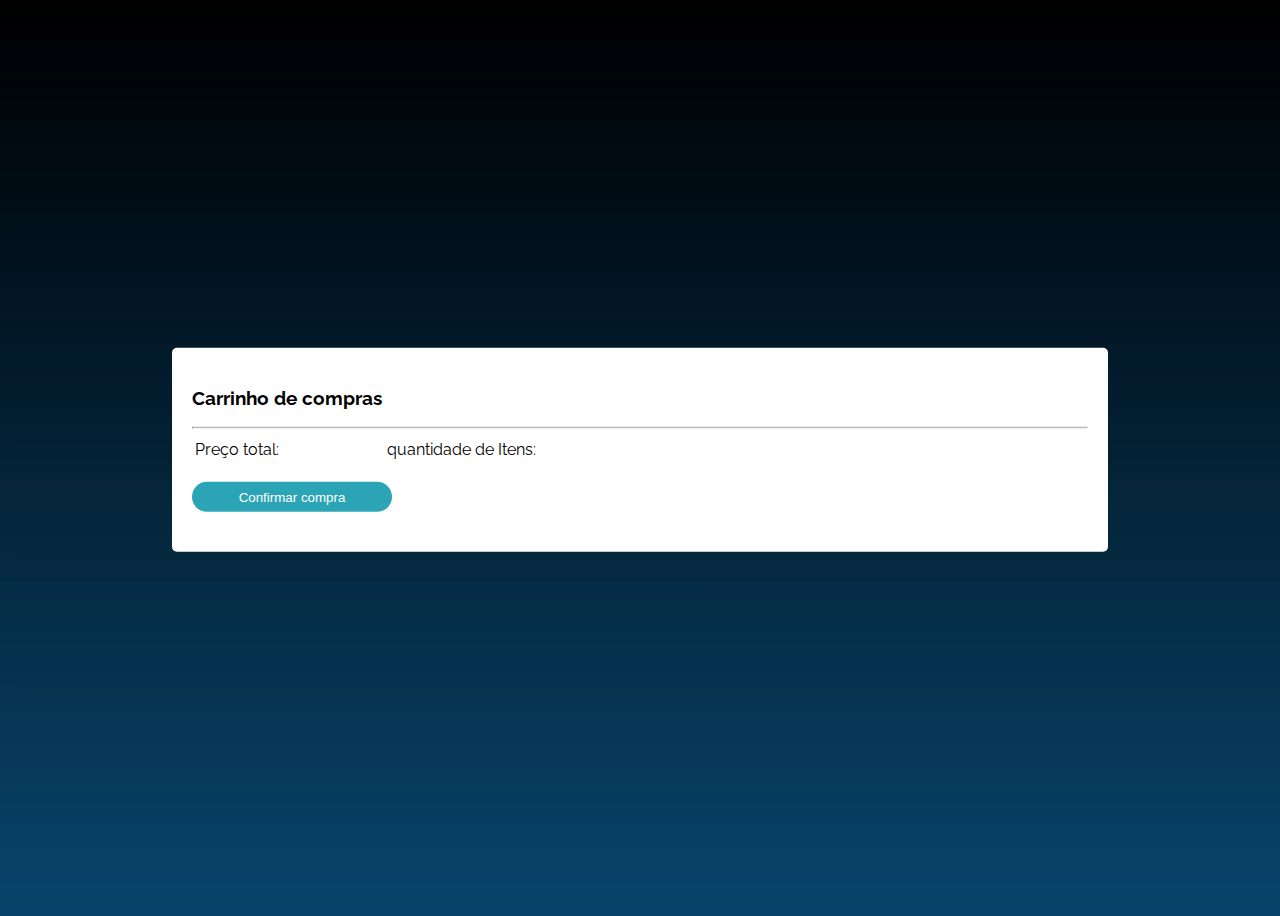
<file: carrinho.html>
<!DOCTYPE html>
<html>
	<head>
	
		<meta charset="utf-8"/>
		<link rel="stylesheet" href="css/estilo.css">
		<script src="js/script_carrinho.js"></script>
		<title> Home </title>
	
	</head>

	<body>
	
		
		<div class="carrinho">
			<h3> Carrinho de compras</h3>
			<div id="itens"></div>
			<hr>
			<table>
				<tr>
					<td>Preço total:  </td><td id="precos" width="100px"></td> <td>quantidade de Itens: </td><td id="quantidadeItens" width="100px"></td>
				</tr>
			</table>
			
			
			<input type="submit" value="Confirmar compra" onClick="pagamento()">
			<!-- <a href="index.html"><img src="imagens/home-icon.png" alt="Voltar para Homepage"></a>-->
			
		</div>
	
	
	</body>
	
	
</html>
</file>
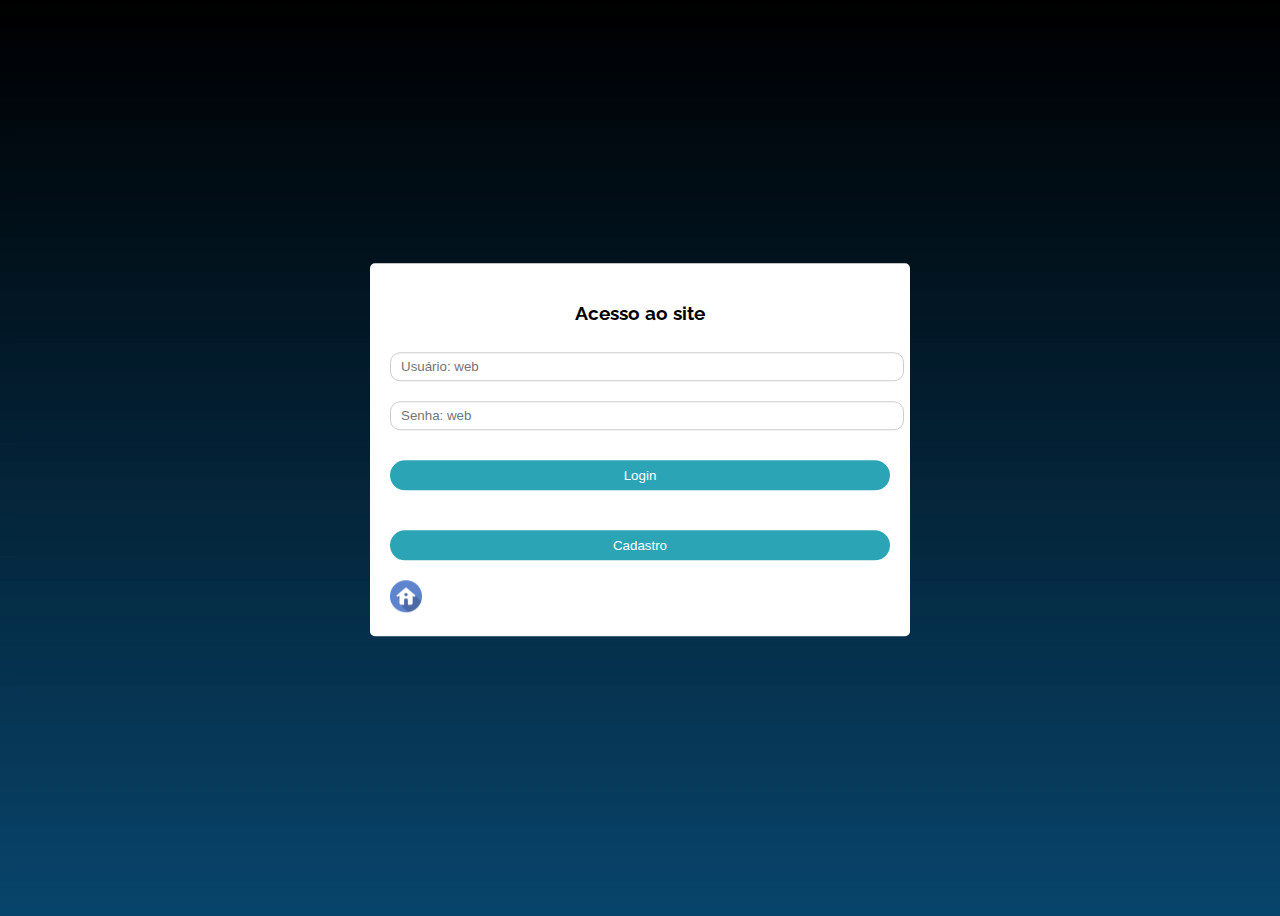
<file: login.html>
<!DOCTYPE html>
<html>
	<head>
	
		<meta charset="utf-8"/>
		<link rel="stylesheet" href="css/estilo.css">
		<script src="js/script_Index.js"></script>
		<title> Home </title>
	
	</head>

	<body>
	
		
		<div class="login">
			<h3> Acesso ao site</h3>
			<input type="text" id="campoUsuario" placeholder="Usuário: web"/ >
			<input type="password" id="campoSenha" placeholder="Senha: web"  /><br>
			<input type="submit" value="Login" onClick="login()">
			<a href="cadastro.html"><input type="submit" value="Cadastro"></a>
			<a href="index.html"><img src="imagens/home-icon.png" alt="Voltar para Homepage"></a>
			<div id="erro" class="erro">
			</div>
			
		</div>
	
	
	</body>
	
	
</html>
</file>
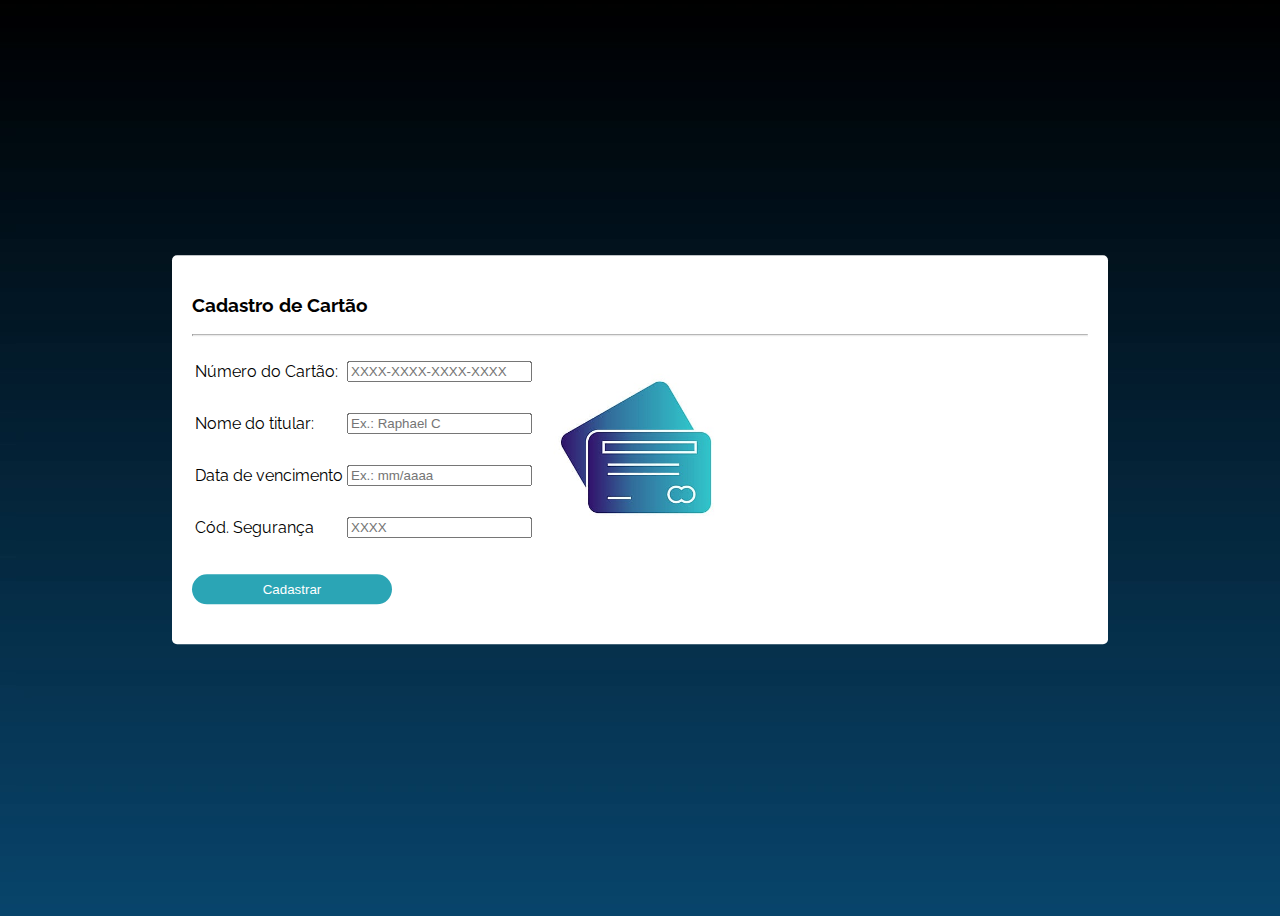
<file: pagamento.html>
<!DOCTYPE html>
<html>
	<head>
	
		<meta charset="utf-8"/>
		<link rel="stylesheet" href="css/estilo.css">
		<script src="js/script_carrinho.js"></script>
		<title> Pagamento </title>
	
	</head>

	<body>
	
		
		<div class="carrinho">
			<h3> Cadastro de Cartão</h3>
			<hr>
			<table>
				<tr>
					<td>Número do Cartão:</td><td><input type="text" placeholder="XXXX-XXXX-XXXX-XXXX" id="numCartao"  autocomplete="off" ></td><td rowspan="4"><img class="imgcartao" src="imagens/cartao.jpg"> </td>
				</tr>
				<tr>
					<td>Nome do titular:</td><td><input type="text" placeholder="Ex.: Raphael C" id="nomeTitular"></td>
				</tr>
				<tr>
					<td>Data de vencimento</td><td><input type="text" id="datavencimento" class="form-control" placeholder="Ex.: mm/aaaa" maxlength="7" autocomplete="off"></td>
				</tr>
				<tr>
					<td>Cód. Segurança</td><td><input type="text" placeholder="XXXX" class="form-control" id="codSeg" maxlength="4"></td>
				</tr>
				
			</table>
			
			
			<input type="submit" value="Cadastrar" onClick="pagamento()">
			
			
		</div>
	
	
	</body>
	
	
</html>
</file>
<file: css/estilo.css>
/* importar uma fonte */
@font-face {
   font-family: Raleway;
   src: url("../fonte/Raleway.ttf");
}

/* fundo  e fonte para todas as páginas */
body{
	font-family: Raleway;
	background: url("../imagens/fundo.png");
	background-repeat: no-repeat;
  	background-attachment: fixed;
	width: 100vw;
    	height: 100vh;
	color: white;
	/*overflow: hidden;*/
}



.cabecalho{
	background-color: #006370;
	margin-left: 10%;
    margin-right: 10%;
	height: 25px;	
	text-align: center;
	color: white;
	
}

.menu{
	background-color: #006370;
	margin: 3px;
	margin-left: 10%;
    margin-right: 10%;
	height: 80px;
	align-items: center;
    display: flex;
    justify-content: center;
	color:white;

		
}
.menuLogo{
	float: left;
}

.menuLinks{
	margin: 0 auto;
	line-height:80px;
	text-align: center;
	height: 80px;
	align-items:flex-end;
	width: 300px;
}
.menuIcones{
	float: left;
	/*line-height:80px;*/
	/*background-color: darkgreen;*/
	text-align: center;
	/*height: 80px;*/
	align-content: flex-end;
	margin-right: 10px;

}

.menuIcones input[type=text]{
	width: 200px;
	height: 25px;
	border: 1px solid #CCC;
	text-align: center;
	border-radius: 10px;
}

/* Div de "propaganda com um botão de cadastro" */
.chamaCliente{
	margin: 3px;
	margin-left: 10%;
    margin-right: 10%;
	height: 300px;
	text-align: center;
}

.imagemFundo{

	background-image: url("../imagens/lootbox.jpg");
	background-repeat: no-repeat center center fixed; 
  	background-size: cover;
	margin-left: 10%;
    margin-right: 10%;
	
}

.chamaCliente input[type=submit]{
	width: 20%;
	height: 30px;
	cursor: pointer;
	background: #2BA5B5;
	color: white;
	border:0;
	border-radius: 20px;
	margin: 20px 0;
	transition:1s;
}
.chamaCliente input[type=submit]:hover{
		background-color: #49DEF2;
}


/* Div com os cards */
.produtos{
	background-color: #006370;
	margin: 3px;
	margin-left: 10%;
    margin-right: 10%;
	height: 400px;
}

.Cardposicao{
	display: flex;
    flex-direction: row;
    justify-content: center;
}

.card{
	width: 200px;
	height: 280px;
	border-bottom-left-radius: 20px;
	border-top-right-radius: 20px;
	margin: 15px;
	margin-top:5px;
	margin-bottom: 5px;

}

.card-img img{
	width: 100%;
	height: 160px;
	border-bottom-left-radius: 20px;
	border-top-right-radius: 20px;
	
}

.card-descricao {
	width: 100%;
	text-align: center;
	color: black;	
}
.card-preco {
	width: 100%;
	text-align: center;
	color: black;	
}



.card-botao input[type=button]{
	width: calc(100% - 10px);
	height: 30px;
	cursor: pointer;
	background: #2BA5B5;
	color: white;
	border:0;
	border-radius: 20px;
	margin: 20px 5px;
	text-align: center;
	transition:1s;
}

.card-botao input[type=button]:hover{
		background-color: #49DEF2;
}

.produtos input[type=submit]{
	width: 100%;
	height: 30px;
	cursor: pointer;
	background: #2BA5B5;
	color: white;
	border:0;
	border-radius: 20px;
	margin: 20px 0;
	text-align: center;
	transition:1s;
}

.produtos input[type=submit]:hover{
		background-color: #49DEF2;
}

.noCarrinho input[type=submit]{
	width: calc(100% - 10px);
	height: 30px;
	cursor: pointer;
	background: #00FA9A;
	color: white;
	border:0;
	border-radius: 20px;
	margin: 20px 5px;
	text-align: center;
	transition:1s;
}
.produtos input[type=submit]:hover{
		background-color: #00FA9A;
}





.video{
	background-color: #006370;
	margin: 3px;
	margin-left: 10%;
    margin-right: 10%;
	height: 380px;
}

.depoimentos{
	display: flex;
    flex-direction: row;
    justify-content: center;
	text-align: center;
	/**background-color: #006370;**/
	margin: 10px;
	margin-left: 10%;
    margin-right: 10%;
	height: 175px;
}

.tituloMensagens{
	display: flex;
    flex-direction: row;
    justify-content: center;
	text-align: center;
	background-color: #006370;
	margin: 10px;
	margin-left: 10%;
    margin-right: 10%;
	height: 25px;
}



.contato{
	background-color: #006370;
	margin: 3px;
	margin-left: 10%;
    margin-right: 10%;
	height: 280px;
}

.rodape{
	background-color: #006370;
	margin: 3px;
	margin-left: 10%;
    margin-right: 10%;
	height: 31px;
}

.tituloProdutos{
	display: flex;
    flex-direction: row;
    justify-content: center;
}

.contatos{
	margin-top:50px;
	margin-left: 280px;
	margin-right: 280px;
	width: 0 auto;
	display: flex;
    flex-direction: row;
    justify-content: space-between;
	height: 64px;
}
.contatos2{
	margin-left: 150px;
	margin-right: 220px;
	width: 0 auto;
	display: flex;
    flex-direction: row;
    justify-content: space-between;
	height: 64px;
}

.endereco h7{
	color:white;
}




.video iframe{
	margin: 0 auto;
	margin-top: 15px;
}


.depoimentos .mensagensCliente{
	width: 280px;
	height: 160px;
	border-bottom-left-radius: 20px;
	border-top-right-radius: 20px;
	margin: 15px;
	margin-left: 5px;
	margin-top:5px;
	margin-bottom: 5px;
	border: 1px;
	background-color: white;
}

.mensagensCliente h5{
	width: 100%;
	color: black;
	text-align: center;
	
}
.mensagensCliente h7{
	width: 200px;
	color: black;
	text-align: center;
	
}




/** Tela do carrinho de compras **/
.carrinho{
	background-color: white;
	max-width: 1000px;
	width: 70%;
	padding: 20px;
	position: absolute;
	left: 50%;
	top: 50%;
	transform: translate(-50%, -50%);
	border-radius: 5px;
	color: black;
	
}

.carrinho input[type=submit]{
	width: 200px;
	height: 30px;
	cursor: pointer;
	background: #2BA5B5;
	color: white;
	border:0;
	border-radius: 20px;
	margin: 20px 0;
	transition:1s;
}






/* Tela de Login e cadastro */

.login{
	background-color: white;
	max-width: 500px;
	width: 70%;
	padding: 20px;
	position: fixed;
	left: 50%;
	top: 50%;
	transform: translate(-50%, -50%);
	border-radius: 5px;
	
}

.login h3,h7{
	text-decoration:none;
	text-align: center;
	color: #000000;
}

.login 	input[type=text],input[type=password],input[type=email]{
	width: 100%;
	height: 25px;
	border: 1px solid #CCC;
	padding-left: 10px;
	margin: 10px 0;
	border-radius: 10px;
}

.login input[type=submit]{
	width: 100%;
	height: 30px;
	cursor: pointer;
	background: #2BA5B5;
	color: white;
	border:0;
	border-radius: 20px;
	margin: 20px 0;
	transition:1s;
}

.login input[type=submit]:hover{
		background-color: #49DEF2;
}


.imgcartao{
	height: 200px;
}

.numCartao input::-webkit-outer-spin-button,
input::-webkit-inner-spin-button {
    -webkit-appearance: none;
}
	}
</file>
